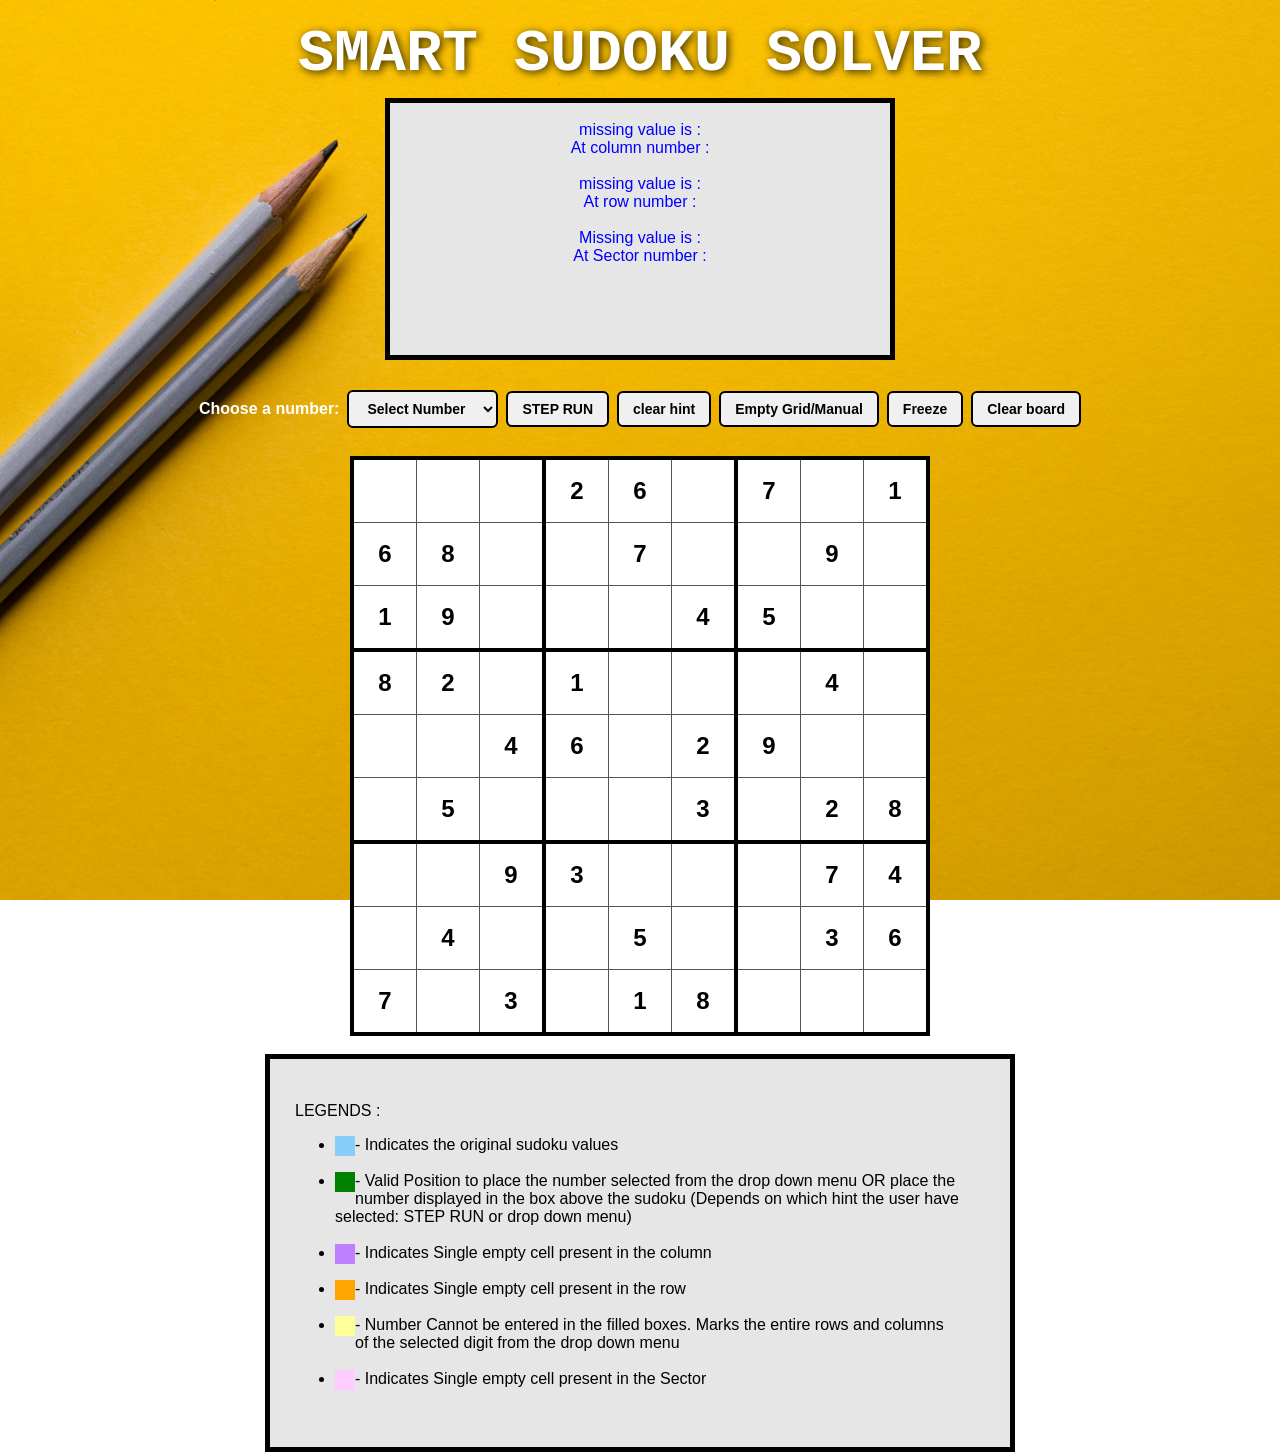
<file: index.html>
<!DOCTYPE html>
<html lang="en">
  <head>
    <meta charset="UTF-8" />
    <meta name="viewport" content="width=device-width, initial-scale=1.0" />
    <title>Sudoku Game</title>

    <!-- CSS -->
    <link rel="stylesheet" href="style.css" />

    <!-- jQuery -->
    <script
      type="text/javascript"
      src="https://ajax.googleapis.com/ajax/libs/jquery/2.1.3/jquery.min.js"
    ></script>
  </head>

  <body>

    <!-- Title -->
    <h1 class="main-title">SMART SUDOKU SOLVER</h1>

    <!-- Result Display Panel -->
    <div class="ex3">
      <br />
      <h>
        missing value is :
        <div4 id="resultColumn" style="background-color:yellow"></div4>
      </h>
      <h>
        <br />
        At column number :
        <div5 id="resultC" style="background-color:yellow"></div5>
      </h>

      <h>
        <br /><br />
        missing value is :
        <div2 id="resultRow" style="background-color:yellow"></div2>
      </h>
      <h>
        <br />
        At row number :
        <div3 id="resultR" style="background-color:yellow"></div3>
      </h>
      <br /><br />

      <h>
        Missing value is :
        <div1 id="resultSector" style="background-color:yellow"></div1>
      </h>
      <h>
        <br />
        At Sector number :
        <div6 id="resultS" style="background-color:yellow"></div6>
      </h>
      <br /><br />

      <div10 id="alert1" style="background-color:yellow"></div10><br />
      <div11 id="alert2" style="background-color:yellow"></div11><br />
      <div12 id="alert3" style="background-color:yellow"></div12><br /><br />
    </div>

    <!-- Controls -->
    <div id="num">
      <label for="sudonum">Choose a number:</label>
      <select id="sudonum">
        <option value="10" id="10">Select Number</option>
        <option value="1" id="1">1</option>
        <option value="2" id="2">2</option>
        <option value="3" id="3">3</option>
        <option value="4" id="4">4</option>
        <option value="5" id="5">5</option>
        <option value="6" id="6">6</option>
        <option value="7" id="7">7</option>
        <option value="8" id="8">8</option>
        <option value="9" id="9">9</option>
      </select>
      <button type="button" id="steprun" data-action="NewGame">STEP RUN</button>
      <button type="button" id="clear">clear hint</button>
      <button type="button" id="manual">Empty Grid/Manual</button>
      <button type="button" id="freeze">Freeze</button>
      <button type="button" id="clear1">Clear board</button>
    </div>
    <br />

    <!-- Sudoku Board Container -->
    <div id="container"></div>
    <br />

    <!-- Legends -->
    <div class="ex2">
      <br />
      LEGENDS :
      <ul>
        <li><span class="bluebox"></span> - Indicates the original sudoku values</li>
        <br /><br />
        <li>
          <span class="greenbox"></span> - Valid Position to place the number selected from the
          drop down menu OR place the number displayed in the box above the sudoku (Depends on
          which hint the user have selected: STEP RUN or drop down menu)
        </li>
        <br /><br /><br /><br />
        <li><span class="purplebox"></span> - Indicates Single empty cell present in the column</li>
        <br /><br />
        <li><span class="orangebox"></span> - Indicates Single empty cell present in the row</li>
        <br /><br />
        <li>
          <span class="yellowbox"></span> - Number Cannot be entered in the filled boxes. Marks the
          entire rows and columns of the selected digit from the drop down menu
        </li>
        <br /><br /><br />
        <li><span class="pinkbox"></span> - Indicates Single empty cell present in the Sector</li>
        <br /><br />
      </ul>
    </div>

    <!-- JavaScript -->
    <script type="text/javascript" src="sudoku.js"></script>
  </body>
</html>
</file>
<file: style.css>
/* =========================================
   GLOBAL BODY & LAYOUT
   ========================================= */
body {
  display: flex;
  align-items: center;
  justify-content: center;
  flex-flow: column;
  margin: 0;
  overflow: scroll;
  font-family: "Lato", sans-serif;

  background-image: url("joanna-kosinska-1_CMoFsPfso-unsplash (1).jpg");
  background-repeat: no-repeat;
  background-attachment: fixed;
  background-size: 100% 100%;
  min-height: 100vh;
}

/* =========================================
   MAIN TITLE
   ========================================= */
.main-title {
  font-size: 60px;
  font-family: 'Courier New';
  color: #ffffff;
  text-shadow: 2px 2px 8px rgba(0,0,0,0.8);
  margin: 20px 0 10px 0;
}

/* =========================================
   CONTROLS (buttons + dropdown)
   ========================================= */
#num {
  margin: 10px 0;
  display: flex;
  gap: 8px;
  align-items: center;
  flex-wrap: wrap;
  justify-content: center;
}

#num label {
  color: #ffffff;
  font-weight: bold;
}

#num select,
#num button {
  padding: 8px 14px;
  font-size: 14px;
  border-radius: 6px;
  border: 2px solid #000;
  cursor: pointer;
  background-color: #f0f0f0;
  font-weight: bold;
}

#num button:hover {
  background-color: #d0d0d0;
}

/* =========================================
   RESULT DISPLAY BOX
   ========================================= */
div.ex3 {
  border: 5px solid black;
  text-align: center;
  width: 500px;
  margin-bottom: 20px;
  background-color: #e6e6e6;
}

/* =========================================
   LEGENDS BOX
   ========================================= */
div.ex2 {
  border: 5px solid black;
  width: 750px;
  padding: 25px;
  box-sizing: border-box;
  background-color: #e6e6e6;
}

/* =========================================
   LAYOUT BOXES (left / middle / right)
   ========================================= */
#leftbox {
  border: 1px solid black;
  padding: 25px 50px 75px;
  background-color: lightblue;
  float: left;
  background: Red;
  width: 20%;
  height: 280px;
}

#middlebox {
  border: 1px solid black;
  padding: 25px 50px 75px;
  background-color: lightblue;
  text-align: center;
  float: left;
  background: Green;
  width: 40%;
  height: 280px;
}

#rightbox {
  border: 2px solid black;
  padding: 25px 50px 75px;
  background-color: lightblue;
  text-align: center;
  float: left;
  background: lightblue;
  width: 21.4%;
  height: 280px;
}

/* =========================================
   HEADING COLOUR
   ========================================= */
h {
  color: blue;
  text-align: center;
}

/* =========================================
   LEGENDS LIST
   ========================================= */
ul li {
  float: left;
  margin-right: 25px;
}

/* Legend colour swatches */
.bluebox   { float: left; width: 20px; height: 20px; background-color: lightskyblue; }
.greenbox  { float: left; width: 20px; height: 20px; background-color: green; }
.purplebox { float: left; width: 20px; height: 20px; background-color: #bf80ff; }
.orangebox { float: left; width: 20px; height: 20px; background-color: orange; }
.yellowbox { float: left; width: 20px; height: 20px; background-color: #ffff99; }
.pinkbox   { float: left; width: 20px; height: 20px; background-color: #ffccff; }

/* =========================================
   SUDOKU TABLE – BASE STYLES
   ========================================= */
.sudoku-container {
  color: #000000;
  font-size: 24px;
  background-color: #ffffff;
  outline: none;
  margin: 0 auto;
  position: relative;
  /* border-collapse ensures borders are visible and don't double up */
  border-collapse: collapse;
  border: 3px solid #000000;
}

/* All cells — white background, visible black border */
.sudoku-container td {
  border: 1px solid #555555;
  text-align: center;
  vertical-align: middle;
  width: 60px;
  height: 60px;
  background-color: #ffffff;
  font-size: 24px;
  font-weight: bold;
}

/* Pre-filled (given) cells shown in light blue per legend */
.sudoku-container td.prefilled {
  background-color: lightskyblue;
  color: #00008b;
  font-weight: bold;
}

/* Editable input cells */
.sudoku-container input {
  color: #000000;
  padding: 0;
  border: 0;
  text-align: center;
  width: 56px;
  height: 56px;
  font-size: 24px;
  font-weight: bold;
  background-color: transparent;
  outline: none;
}

/* =========================================
   SUDOKU TABLE – THICK BORDER LINES
   3×3 sector dividers
   ========================================= */

/* Top thick border – rows 1 and 4 */
.sudoku-container tr:nth-child(1) td,
.sudoku-container tr:nth-child(4) td {
  border-top: 4px solid #000000;
}

/* Bottom thick border – rows 6 and 9 */
.sudoku-container tr:nth-child(6) td,
.sudoku-container tr:nth-child(9) td {
  border-bottom: 4px solid #000000;
}

/* Left thick border – columns 1 and 4 */
.sudoku-container td:nth-child(1),
.sudoku-container td:nth-child(4) {
  border-left: 4px solid #000000;
}

/* Right thick border – columns 3, 6 and 9 */
.sudoku-container td:nth-child(3),
.sudoku-container td:nth-child(6),
.sudoku-container td:nth-child(9) {
  border-right: 4px solid #000000;
}

/* =========================================
   SUDOKU TABLE – CELL STATE CLASSES
   ========================================= */

/* Validation: error (red) */
.sudoku-container .sudoku-input-error {
  background: #fa8072;
}

/* Validation: correct (green) */
.sudoku-container .sudoku-input-correct {
  background: #00fa9a;
}

/* Backspace / cleared cell */
.sudoku-container .sudoku-backspace {
  background: white;
}

/* Yellow highlight – frozen digit rows/cols */
.sudoku-container .yellowinput input,
.sudoku-container .yellowchange,
.sudoku-container .rowyellow,
.sudoku-container .rowyellow input,
.sudoku-container .rowyellow td {
  background: #ffff99;
}

/* Orange – row with single empty cell */
.sudoku-container .roworange,
.sudoku-container .roworange input {
  background: orange;
}

/* Green – empty cell that is a valid placement */
.sudoku-container .roworangei,
.sudoku-container .roworangei input {
  background: green;
}

/* Purple – column with single empty cell */
.sudoku-container .columnp,
.sudoku-container .columnp input {
  background: #bf80ff;
}

/* Sky-blue – digit can go here (dropdown hint) */
.sudoku-container .digitblue {
  background: lightskyblue;
}

/* Blue text – frozen/original cells */
.sudoku-container .freezer input {
  background: white;
  color: blue;
}

/* Pink – sector with single empty cell */
.sudoku-container .babypink,
.sudoku-container .baby input {
  background: #ffccff;
}

/* Green – confirmed valid placement */
.sudoku-container .changegreen,
.sudoku-container .changegreen input {
  background: green;
}
</file>
